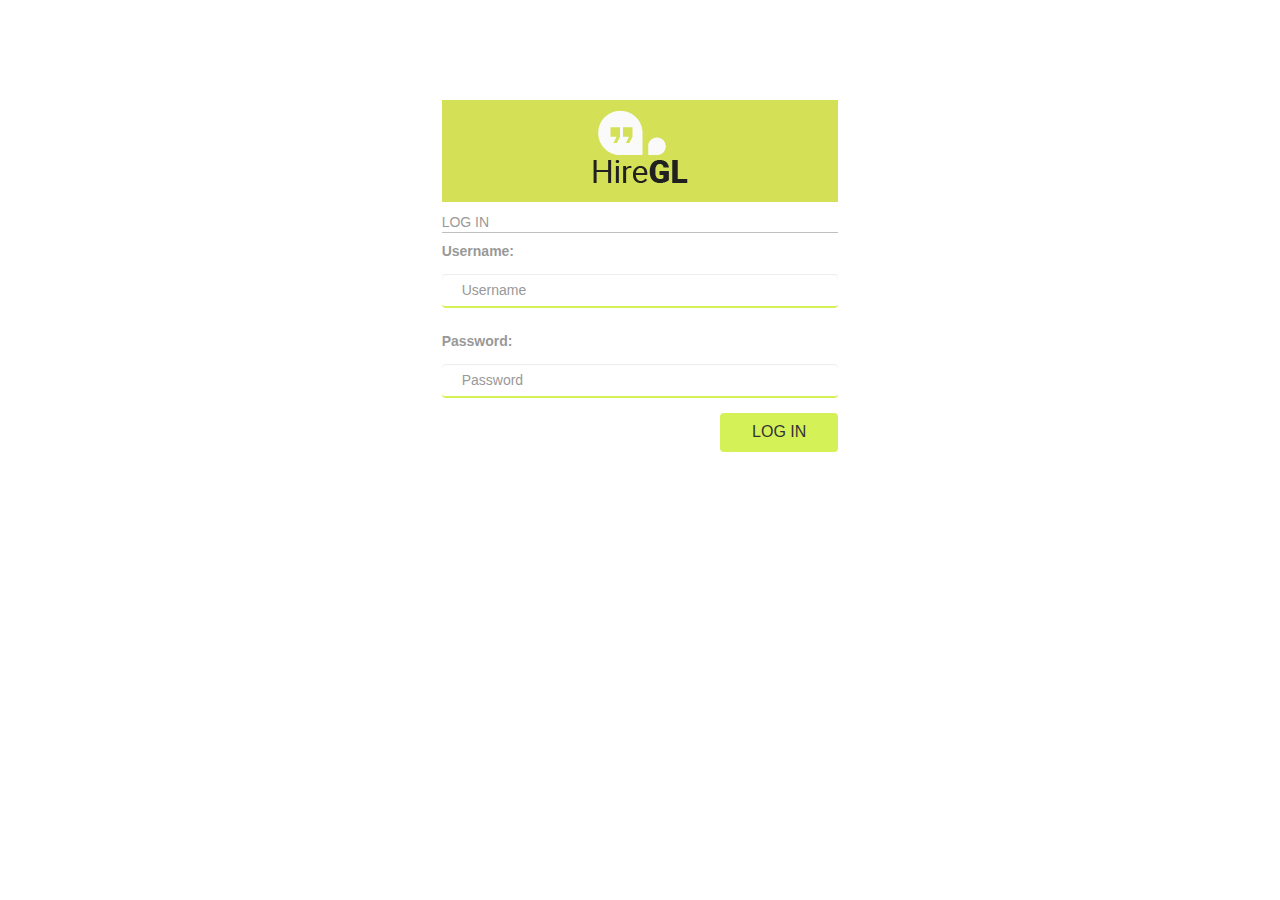
<file: index.html>
<!DOCTYPE html>
<html lang="en">
<head>
  <title>HireGL</title>
  <meta charset="utf-8">
  <meta name="viewport" content="width=device-width, initial-scale=1">
  <link rel="stylesheet" href="https://maxcdn.bootstrapcdn.com/bootstrap/3.3.7/css/bootstrap.min.css">
  <script src="https://ajax.googleapis.com/ajax/libs/jquery/3.2.1/jquery.min.js"></script>
  <script src="https://maxcdn.bootstrapcdn.com/bootstrap/3.3.7/js/bootstrap.min.js"></script>
  <link href="style.css" rel="stylesheet">
    <script src="script.js"></script>

</head>
<body>

<div class="container-fluid">

  <div class="row">
    <div class="col-sm-4" ></div>
    <div class="col-sm-4"><div id="border"><div id="logo"><form class="form"><img src="logo.png" ></div></div><div id="login" >LOG IN</div><div id="input"><div class="form-group">
  <label for="usr ">Username:</label>
  <input type="text" class="form-control" placeholder="Username" id="usr">
  <div id="errorusr">Invalid username or is too short!</div>
</div>
<div class="form-group">
  <label for="pwd" >Password:</label>
  <input type="password" placeholder="Password"  class="form-control" id="pwd">
  <div id="errorpwd">Invalid password or is too short!</div>
  
</div>
  <div id="error">Invalid Username or Password </div><div id="button"><button type="button" id="button" class="btn">LOG IN</button> </div>



</div>
</form>
    <div class="col-sm-4" ></div>
  </div>
</div>

</body>
</html>
</file>
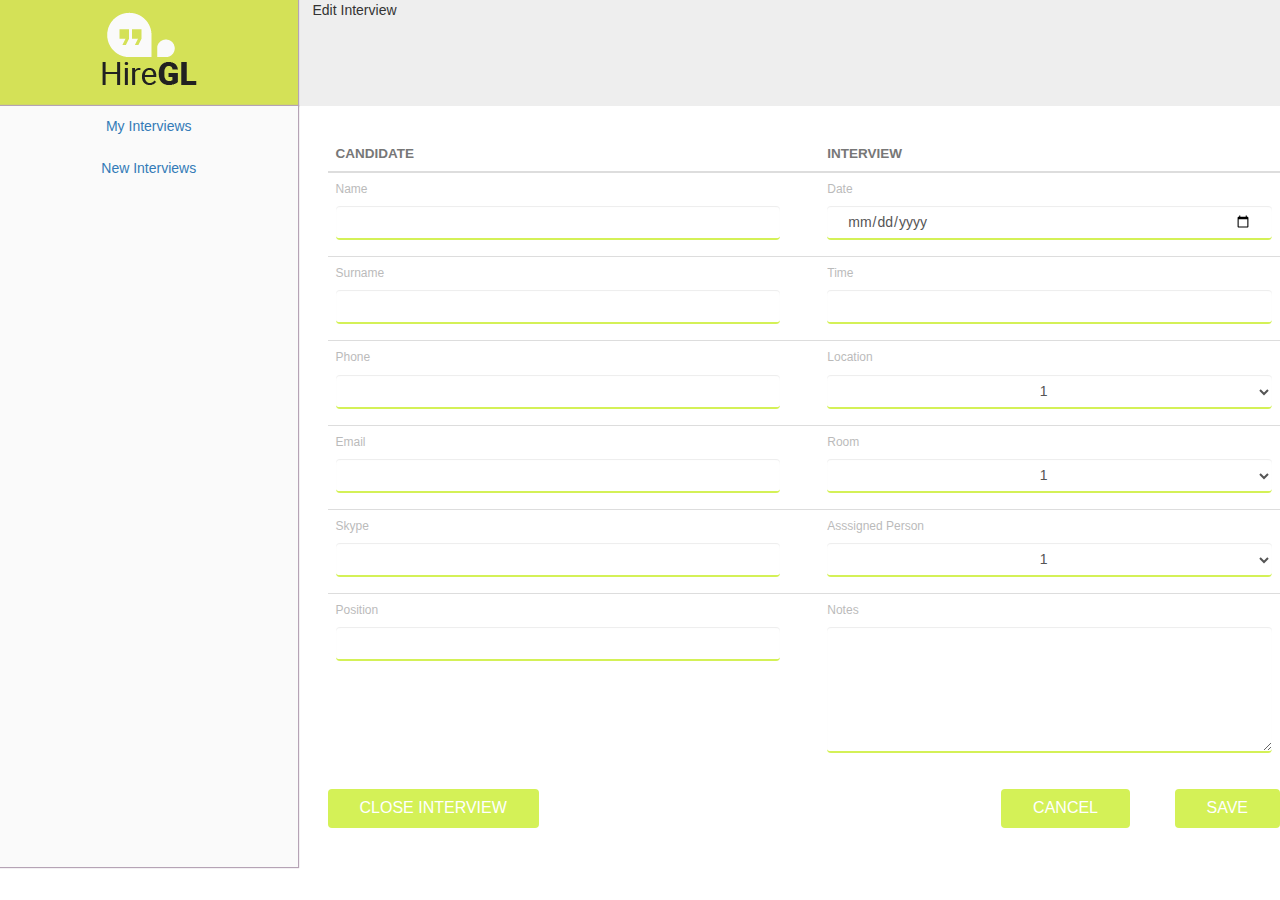
<file: secondpage.html>
<!DOCTYPE html>
<html lang="en">
<head>
  <title>Interview</title>
  <meta charset="utf-8">
  <meta name="viewport" content="width=device-width, initial-scale=1">
  <link rel="stylesheet" href="https://maxcdn.bootstrapcdn.com/bootstrap/3.3.7/css/bootstrap.min.css">
  <script src="https://ajax.googleapis.com/ajax/libs/jquery/3.3.1/jquery.min.js"></script>
  <script src="https://maxcdn.bootstrapcdn.com/bootstrap/3.3.7/js/bootstrap.min.js"></script>
    <script src="script.js"></script>
     <link href="style.css" rel="stylesheet">
</head>
<body>


  <div class="row content">
    <div class="col-sm-3">
      <div id="logo2"><img src="logo.png" ></div>
      <ul class="nav nav-pills nav-stacked">
        
        <li><a href="#section3">My Interviews</a></li>
        <li><a href="#section3">New Interviews</a></li>
      </ul><br>
     
    </div>
<div id="grey"><div id="editinter">Edit Interview</div></div>
    <div class="col-sm-9">
      
      
      
      <h4><small><table class="table table-borderless">
    <thead>
     
      <br>
      <tr>

        <th>CANDIDATE</th>
       <th></th>
        <th>INTERVIEW</th>
      </tr>
    </thead>
    <tbody>
      <tr>
        <td><div id="opacity">Name</div><input type="text" class="form-control"  id="name"></td>
        <td></td>
        <td><div id="opacity">Date</div><input type="date" class="form-control" id="date"></td>
      </tr>
      <tr>
        <td><div id="opacity">Surname</div><input type="text" class="form-control"  id="surname"></td>
        <td></td>
        <td><div id="opacity">Time</div><input type="text" class="form-control"  id="time"></td>
      </tr>
      <tr>
        <td><div id="opacity">Phone</div><input type="text" class="form-control" p id="phone"></td>
        <td></td>
        <td><div id="opacity">Location</div>
      <select class="form-control" id="sel1">
        <option>1</option>
        <option>2</option>
        <option>3</option>
        <option>4</option>
      </select></td>
      </tr>

      <tr>
        <td><div id="opacity">Email</div><input type="text" class="form-control" p id="email"></td>
        <td></td>
        <td><div id="opacity">Room</div>  <select class="form-control" id="sel1">
        <option>1</option>
        <option>2</option>
        <option>3</option>
        <option>4</option>
      </select></td>
      </tr></td>
      </tr>

      <tr>
        <td><div id="opacity">Skype</div><input type="text" class="form-control"  id="skype"></td>
        <td></td>
        <td><div id="opacity">Asssigned Person</div>  <select class="form-control" id="sel1">
        <option>1</option>
        <option>2</option>
        <option>3</option>
        <option>4</option>
      </select></td>
      </tr></td>
      </tr>

      <tr>
        <td><div id="opacity">Position</div><input type="text" class="form-control" p id="position"></td>
        <td></td>
        <td><div id="opacity">Notes</div><textarea class="form-control" rows="5" id="notes"></textarea></td>
      </tr>
    </tbody>
  </table>
 <footer><div id="bgbtn"><div id="cinterview"> <button type="button" class="btn btn-success">CLOSE INTERVIEW</button></div>
 <div id="save"> <button type="button" class="btn btn-success">SAVE</button></div>
 <div id="cancel"> <button type="button" class="btn btn-success">CANCEL</button></div></div></footer>
</div></small></h4>
      <hr>
     
      
              <br>
            </div>
          </div>
        </div>
      </div>
    </div>
  </div>
</div>

</body>
</html>
</file>
<file: style.css>
#logo{
text-align: center;
margin-top: 100px;
background: #d4e157;
position: static;
padding: 10px;


}



#logo2
{

text-align: center;

background-color: #d4e157;
padding: 12px;
box-shadow: 0px 0px 1px 1px rgba(181,163,181,1);




}


th,td
{

    
}

ul
{

    background-color: #fafafa;
    height: 84.5vh;
    text-align: center;
    box-shadow: 0px 0px 1px 1px rgba(181,163,181,1);
}


#cinterview
{

    float:left;
}
#save
{
    float:right;


}




#cancel
{

    margin-right: 150px;

}

#grey
{
    width: 101.5vw;
    height: 106px;
    background: #eeeeee;
    
    
}

#editinter
{

vertical-align: bottom;
}
.btn{

    padding: 8px 32px;
   	
   	display: block;
    font-size: 16px;
    margin-left: auto;
    background-color: #d4f157;
    border:#d4f157;
    position: relative;
 }


 #opacity
 {
    font-size: 12px;
    opacity: 0.5;
 }

 #sel1
 {

     width: 100%;
    
   
    box-sizing: border-box;
    border: none;
    border-bottom: 2px solid #d4f157;
    margin-top:8px;
    text-align: center;


 }
#login{
	opacity: 0.5;
	border-bottom: 0.5px solid grey;
    margin-top: 10px;
    display: block;
}

input[type=text] {
    width: 100%;
    padding: 12px 20px;
    margin: 8px 0;
    box-sizing: border-box;
    border: none;
    border-bottom: 2px solid #d4f157;
    margin-top:8px;
}

input[type=textarea],#notes {
    width: 100%;
    padding: 12px 20px;
    margin: 8px 0;
    box-sizing: border-box;
    border: none;
    border-bottom: 2px solid #d4f157;
    margin-top:8px;
}

input[type=date] {
    width: 100%;
    padding: 12px 20px;
    margin: 8px 0;
    box-sizing: border-box;
    border: none;
    border-bottom: 2px solid #d4f157;
    margin-top:8px;
}

input[type=password] {
    width: 100%;
    padding: 12px 20px;
    margin: 8px 0;
    box-sizing: border-box;
    border:  0px;
    border-bottom: 2px solid #d4f157;
    outline: none;
}

label{
opacity: 0.5;
margin-top: 8px;
}

#error{
	color: red;
    display: none;
    font-weight: bold;
    
}

#errorusr
{

    display: none;
    color: red;
    font-weight: bold;
}

#errorpwd
{

    display: none;
    color: red;
    font-weight: bold;
}
</file>
